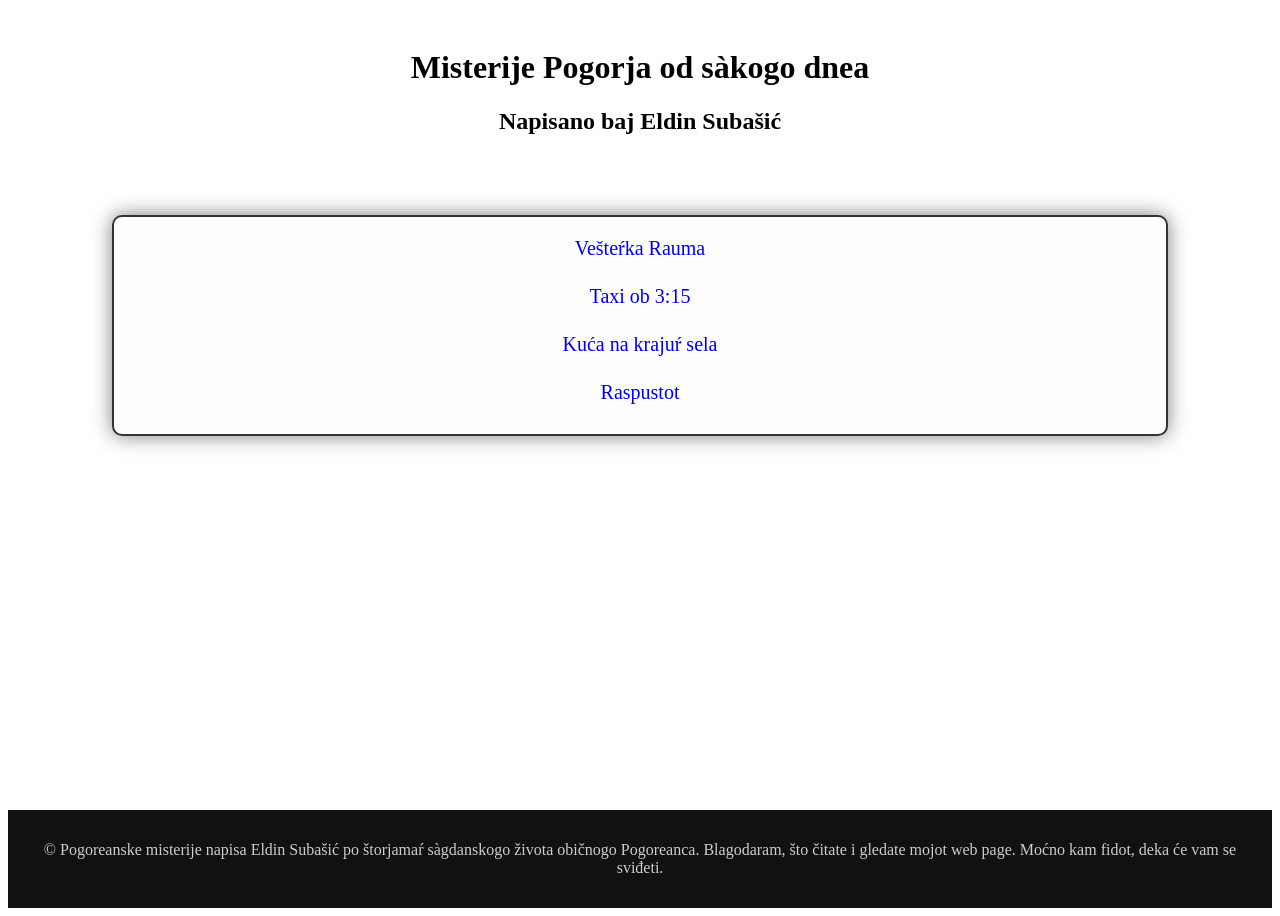
<file: index.html>
<!DOCTYPE html>
<html lang="en">
<head>
    <meta charset="UTF-8">
    <meta name="viewport" content="width=device-width, initial-scale=1.0">
    <title>Pogoreanske misterije</title>
    <link rel="stylesheet" href="style.css">
</head>
<body>
    <div class="naslov">
        <h1>Misterije Pogorja od sàkogo dnea</h1>
        <h2>Napisano baj Eldin Subašić</h2>
    </div>

    <div class="linkovi">
        <a href="vesterka_rauma.html">Vešteŕka Rauma</a>
        <a href="prviot_vampir.html">Taxi ob 3:15</a>
        <a href="kuca.html">Kuća na krajuŕ sela</a>
        <a href="raspust.html">Raspustot</a>
    </div>

    <footer class="foot">
        <p>© Pogoreanske misterije napisa Eldin Subašić po štorjamaŕ sàgdanskogo života običnogo Pogoreanca. Blagodaram, što čitate i gledate mojot web page. Moćno kam fidot, deka će vam se sviđeti.</p>
    </footer>
</body>
</html>
</file>
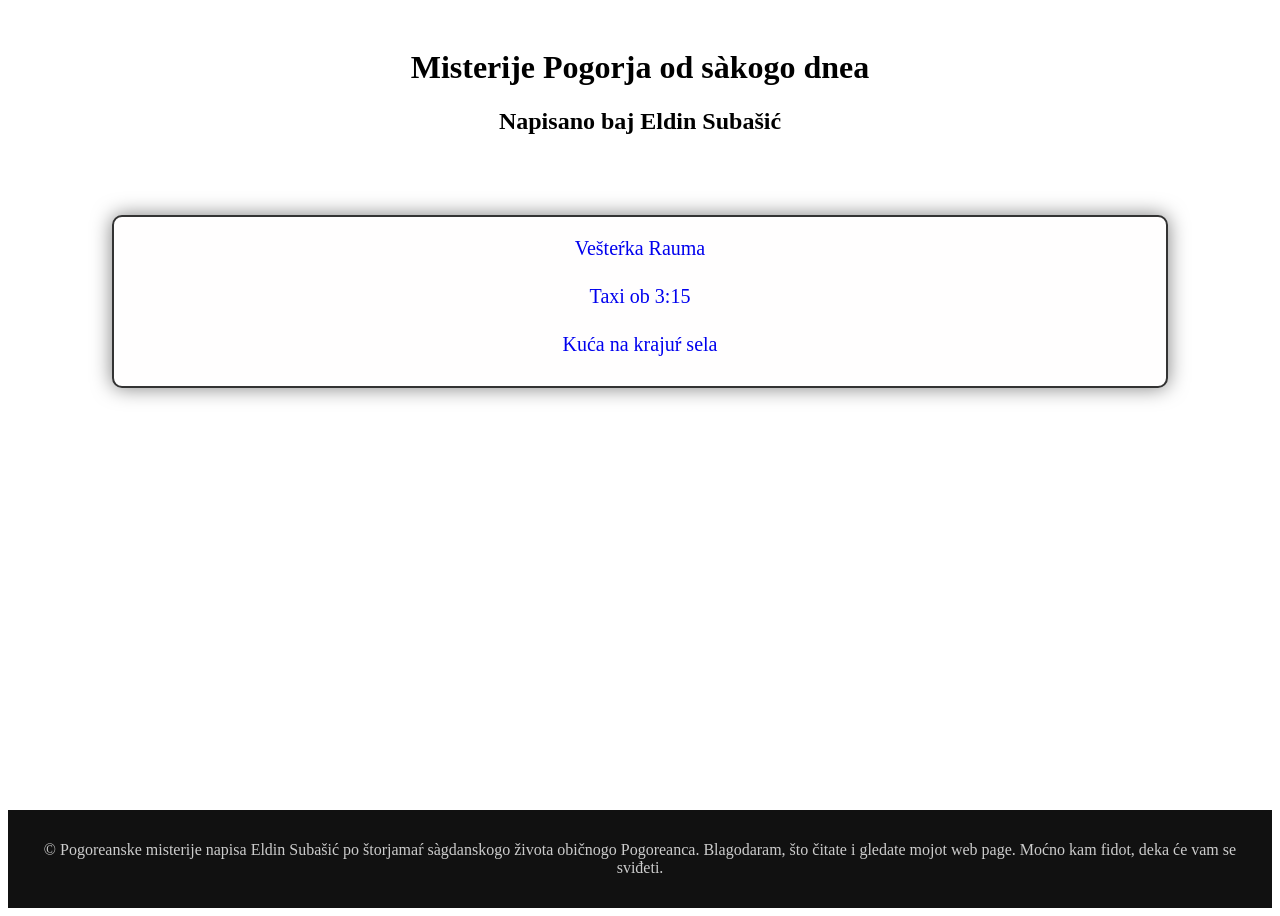
<file: Misterije Pogorja/index.html>
<!DOCTYPE html>
<html lang="en">
<head>
    <meta charset="UTF-8">
    <meta name="viewport" content="width=device-width, initial-scale=1.0">
    <title>Pogoreanske misterije</title>
    <link rel="stylesheet" href="style.css">
</head>
<body>
    <div class="naslov">
        <h1>Misterije Pogorja od sàkogo dnea</h1>
        <h2>Napisano baj Eldin Subašić</h2>
    </div>

    <div class="linkovi">
        <a href="vesterka_rauma.html">Vešteŕka Rauma</a>
        <a href="prviot_vampir.html">Taxi ob 3:15</a>
        <a href="kuca.html">Kuća na krajuŕ sela</a>
    </div>

    <footer class="foot">
        <p>© Pogoreanske misterije napisa Eldin Subašić po štorjamaŕ sàgdanskogo života običnogo Pogoreanca. Blagodaram, što čitate i gledate mojot web page. Moćno kam fidot, deka će vam se sviđeti.</p>
    </footer>
</body>
</html>
</file>
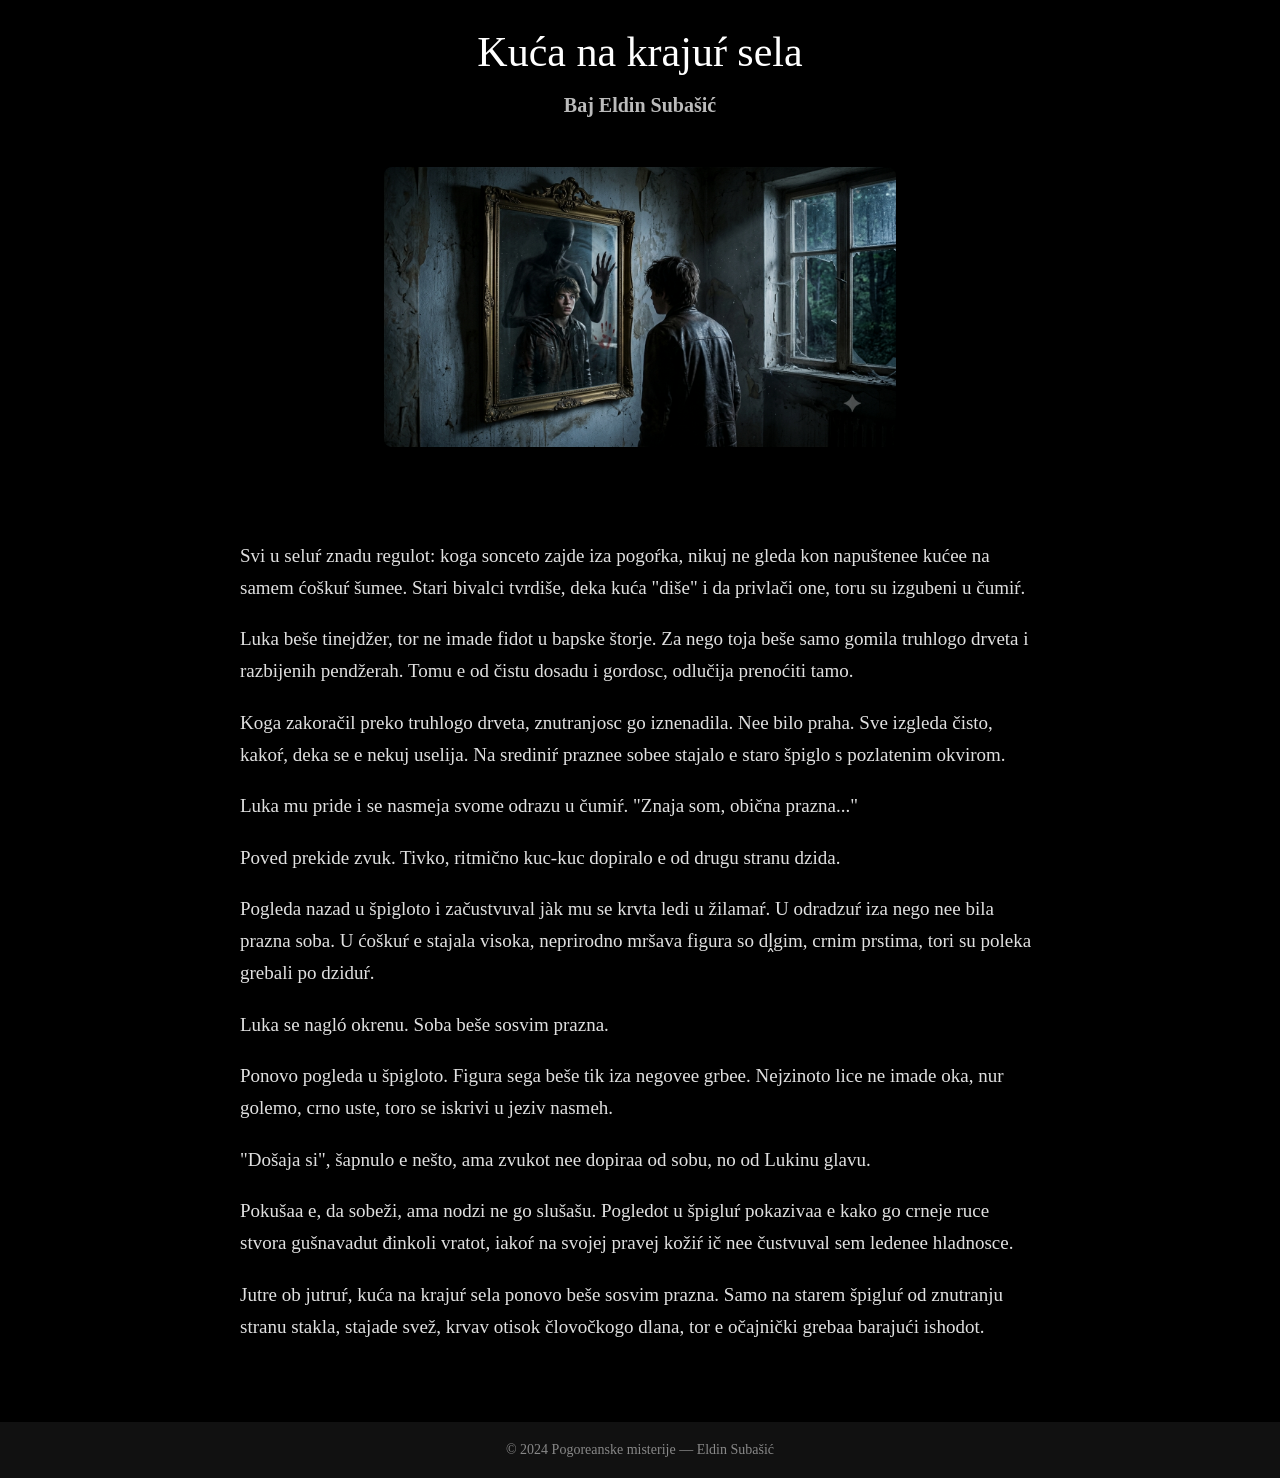
<file: kuca.html>
<!DOCTYPE html>
<html lang="en">
<head>
    <meta charset="UTF-8">
    <meta name="viewport" content="width=device-width, initial-scale=1.0">
    <title>Kuća na krajuŕ sela</title>
    <link rel="stylesheet" href="style1.css">
</head>
<body>

    <header class="header">
        <h1>Kuća na krajuŕ sela</h1>
        <h2>Baj Eldin Subašić</h2>
    </header>

    <div class="slika">
        <img src="kucaukleta.png" alt="Kuća">
    </div>

    <main class="content">

        <p>Svi u seluŕ znadu regulot: koga sonceto zajde iza pogoŕka, nikuj ne gleda kon napuštenee kućee na samem ćoškuŕ šumee. Stari bivalci tvrdiše, deka kuća "diše" i da privlači one, toru su izgubeni u čumiŕ.</p>

        <p>Luka beše tinejdžer, tor ne imade fidot u bapske štorje. Za nego toja beše samo gomila truhlogo drveta i razbijenih pendžerah. Tomu e od čistu dosadu i gordosc, odlučija prenoćiti tamo.</p>

        <p>Koga zakoračil preko truhlogo drveta, znutranjosc go iznenadila. Nee bilo praha. Sve izgleda čisto, kakoŕ, deka se e nekuj uselija. Na srediniŕ praznee sobee stajalo e staro špiglo s pozlatenim okvirom.</p>

        <p>Luka mu pride i se nasmeja svome odrazu u čumiŕ. "Znaja som, obična prazna..."</p>

        <p>Poved prekide zvuk. Tivko, ritmično kuc-kuc dopiralo e od drugu stranu dzida.</p>

        <p>Pogleda nazad u špigloto i začustvuval jàk mu se krvta ledi u žilamaŕ. U odradzuŕ iza nego nee bila prazna soba. U ćoškuŕ e stajala visoka, neprirodno mršava figura so dḽgim, crnim prstima, tori su poleka grebali po dziduŕ.</p>

        <p>Luka se nagló okrenu. Soba beše sosvim prazna.</p>

        <p>Ponovo pogleda u špigloto. Figura sega beše tik iza negovee grbee. Nejzinoto lice ne imade oka, nur golemo, crno uste, toro se iskrivi u jeziv nasmeh.</p>

        <p>"Došaja si", šapnulo e nešto, ama zvukot nee dopiraa od sobu, no od Lukinu glavu.</p>

        <p>Pokušaa e, da sobeži, ama nodzi ne go slušašu. Pogledot u špigluŕ pokazivaa e kako go crneje ruce stvora gušnavadut đinkoli vratot, iakoŕ na svojej pravej kožiŕ ič nee čustvuval sem ledenee hladnosce.</p>

        <p>Jutre ob jutruŕ, kuća na krajuŕ sela ponovo beše sosvim prazna. Samo na starem špigluŕ od znutranju stranu stakla, stajade svež, krvav otisok človočkogo dlana, tor e očajnički grebaa barajući ishodot.</p>

    </main>

    <footer class="footer">
        © 2024 Pogoreanske misterije — Eldin Subašić
    </footer>

</body>
</html>
</file>
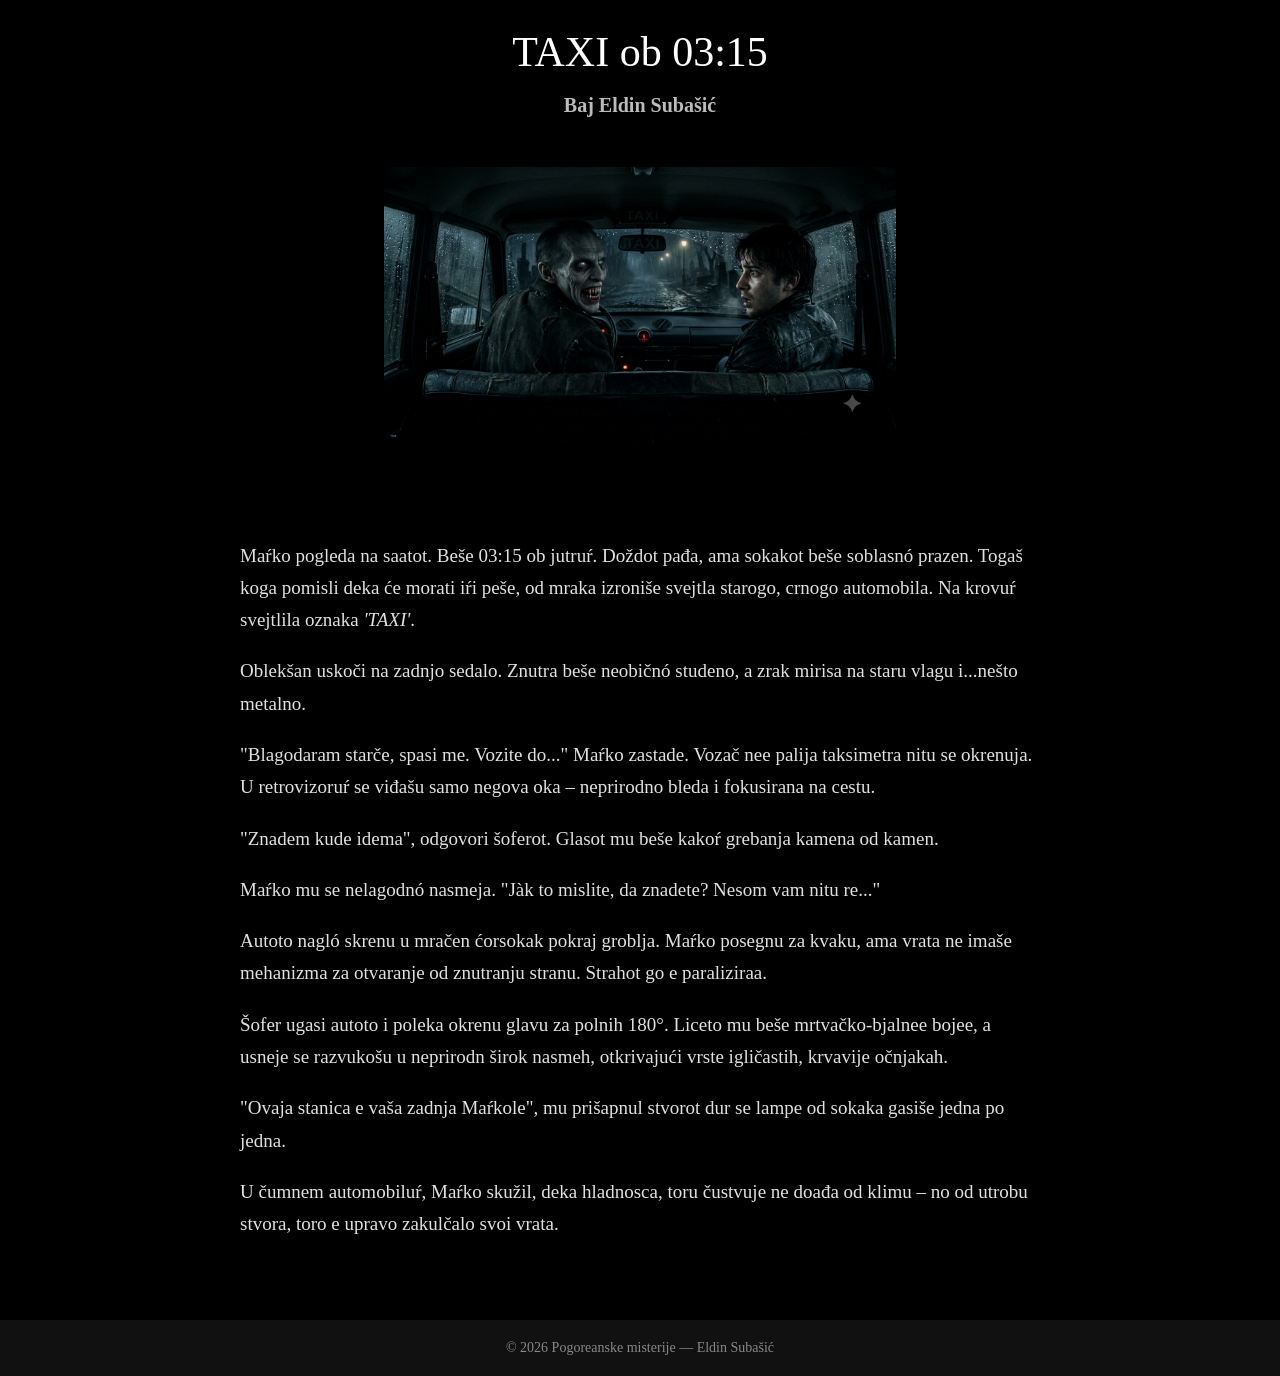
<file: prviot_vampir.html>
<!DOCTYPE html>
<html lang="en">
<head>
    <meta charset="UTF-8">
    <meta name="viewport" content="width=device-width, initial-scale=1.0">
    <title>TAXI ob 03:15</title>
    <link rel="stylesheet" href="style1.css">
</head>
<body>

    <header class="header">
        <h1>TAXI ob 03:15</h1>
        <h2>Baj Eldin Subašić</h2>
    </header>

    <div class="slika">
        <img src="taxi.png" alt="Taxi">
    </div>

    <main class="content">

        <p>Maŕko pogleda na saatot. Beše 03:15 ob jutruŕ. Doždot pađa, ama sokakot beše soblasnó prazen. Togaš koga pomisli deka će morati iŕi peše, od mraka izroniše svejtla starogo, crnogo automobila. Na krovuŕ svejtlila oznaka <i>'TAXI'</i>.</p>

        <p>Oblekšan uskoči na zadnjo sedalo. Znutra beše neobičnó studeno, a zrak mirisa na staru vlagu i...nešto metalno.</p>

        <p>"Blagodaram starče, spasi me. Vozite do..." Maŕko zastade. Vozač nee palija taksimetra nitu se okrenuja. U retrovizoruŕ se viđašu samo negova oka – neprirodno bleda i fokusirana na cestu.</p>

        <p>"Znadem kude idema", odgovori šoferot. Glasot mu beše kakoŕ grebanja kamena od kamen.</p>

        <p>Maŕko mu se nelagodnó nasmeja. "Jàk to mislite, da znadete? Nesom vam nitu re..."</p>

        <p>Autoto nagló skrenu u mračen ćorsokak pokraj groblja. Maŕko posegnu za kvaku, ama vrata ne imaše mehanizma za otvaranje od znutranju stranu. Strahot go e paraliziraa.</p>

        <p>Šofer ugasi autoto i poleka okrenu glavu za polnih 180°. Liceto mu beše mrtvačko-bjalnee bojee, a usneje se razvukošu u neprirodn širok nasmeh, otkrivajući vrste igličastih, krvavije očnjakah.</p>

        <p>"Ovaja stanica e vaša zadnja Maŕkole", mu prišapnul stvorot dur se lampe od sokaka gasiše jedna po jedna.</p>

        <p>U čumnem automobiluŕ, Maŕko skužil, deka hladnosca, toru čustvuje ne doađa od klimu – no od utrobu stvora, toro e upravo zakulčalo svoi vrata.</p>

    </main>



    <footer class="footer">
        © 2026 Pogoreanske misterije — Eldin Subašić
    </footer>

</body>
</html>
</file>
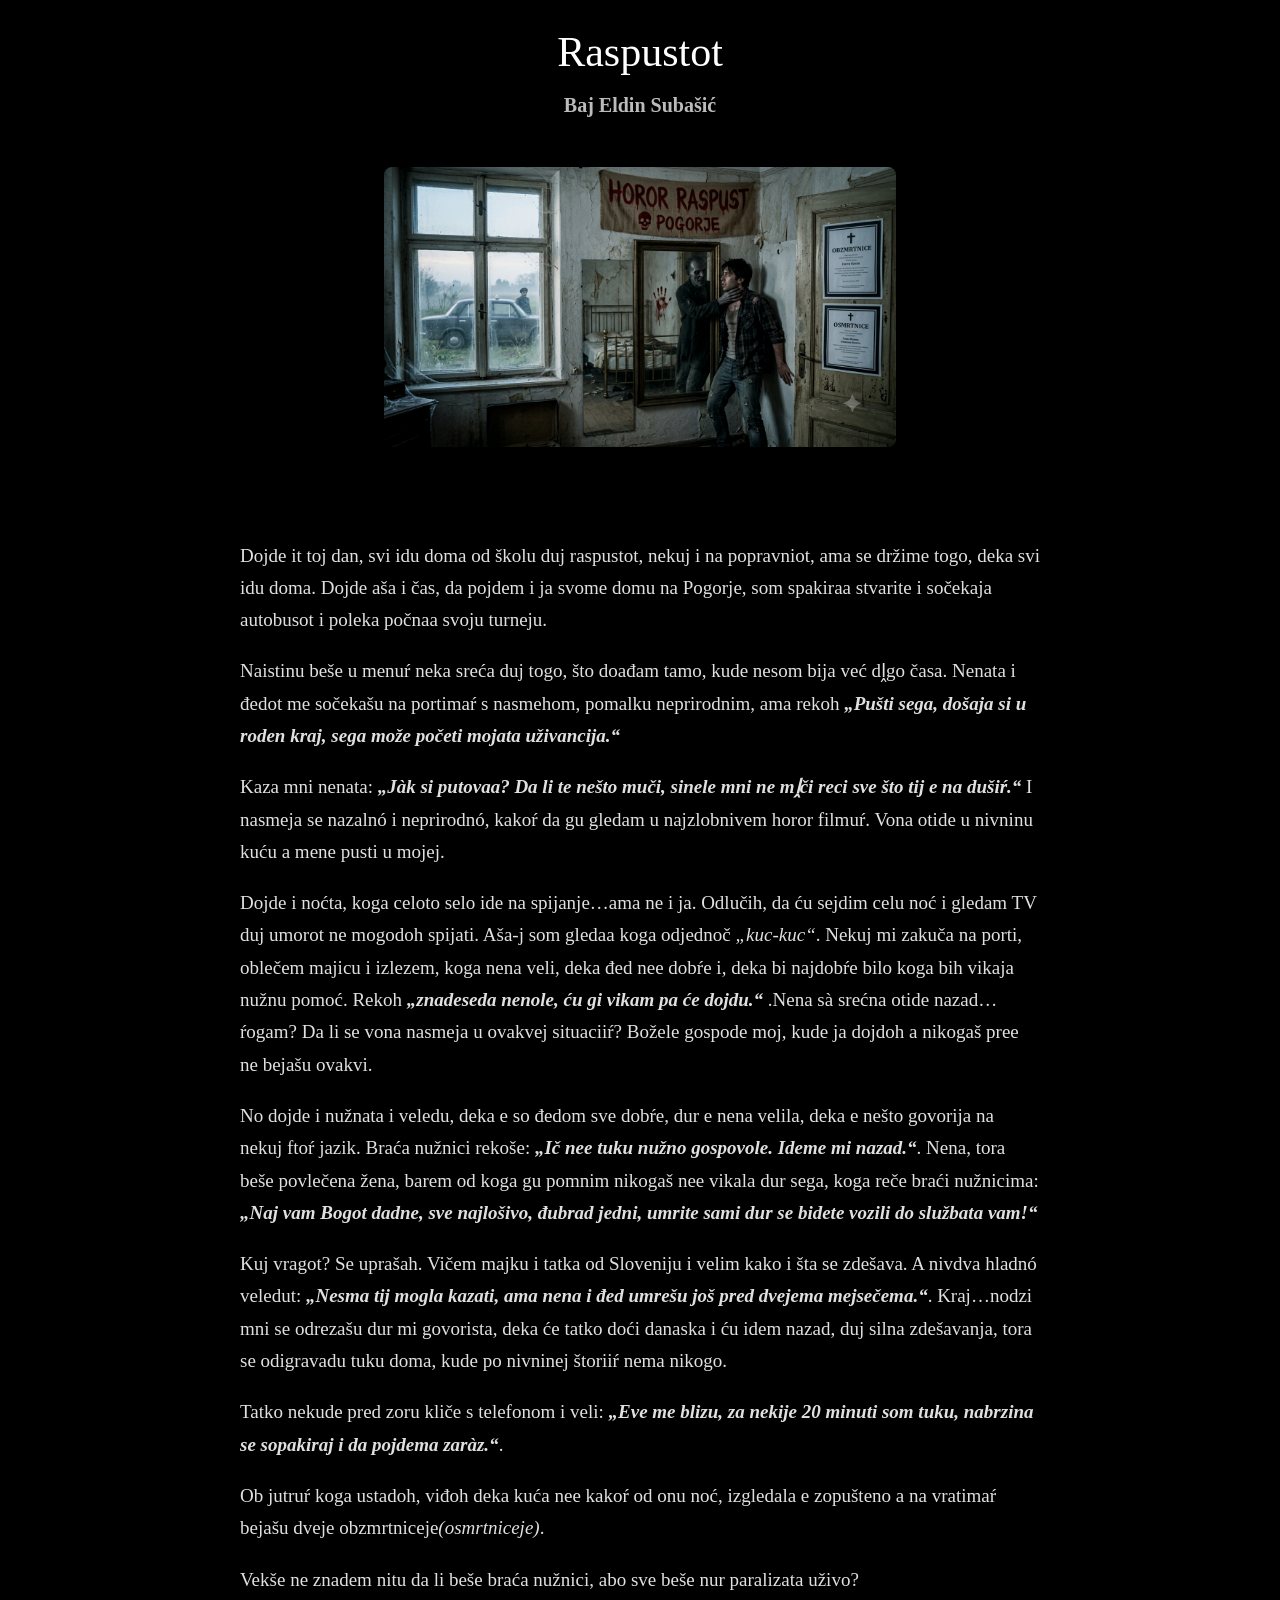
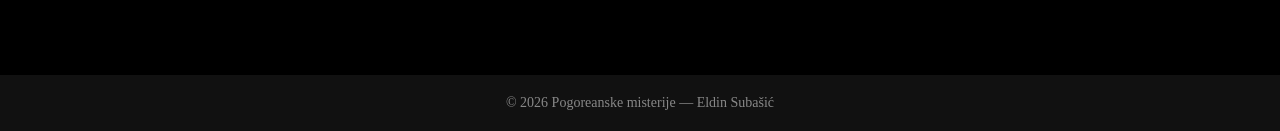
<file: raspust.html>
<!DOCTYPE html>
<html lang="en">
<head>
    <meta charset="UTF-8">
    <meta name="viewport" content="width=device-width, initial-scale=1.0">
    <title>Raspustot</title>
    <link rel="stylesheet" href="style1.css">
</head>
<body>
    <header class="header">
        <h1>Raspustot</h1>
        <h2>Baj Eldin Subašić</h2>
    </header>

    <div class="slika">
        <img src="raspust.png" alt="Kuća">
    </div>

    <main class="content">
        <p>Dojde it toj dan, svi idu doma od školu duj raspustot, nekuj i na popravniot, ama se držime togo, deka svi idu doma. Dojde aša i čas, da pojdem i ja svome domu na Pogorje, som spakiraa stvarite i sočekaja autobusot i poleka počnaa svoju turneju.</p>
        <p>Naistinu beše u menuŕ neka sreća duj togo, što doađam tamo, kude nesom bija već dḽgo časa. Nenata i đedot me sočekašu na portimaŕ s nasmehom, pomalku neprirodnim, ama rekoh <b><i>„Pušti sega, došaja si u roden kraj, sega može početi mojata uživancija.“</i></b></p>
        <p>Kaza mni nenata: <b><i>„Jàk si putovaa? Da li te nešto muči, sinele mni ne mḽči reci sve što tij e na dušiŕ.“</i></b> I nasmeja se nazalnó i neprirodnó, kakoŕ da gu gledam u najzlobnivem horor filmuŕ. Vona otide u nivninu kuću a mene pusti u mojej. </p>
        <p>Dojde i noćta, koga celoto selo ide na spijanje…ama ne i ja. Odlučih, da ću sejdim celu noć i gledam TV duj umorot ne mogodoh spijati. Aša-j som gledaa koga odjednoč <i>„kuc-kuc“</i>. Nekuj mi zakuča na porti, oblečem majicu i izlezem, koga nena veli, deka đed nee dobŕe i, deka bi najdobŕe bilo koga bih vikaja nužnu pomoć. Rekoh <b><i>„znadeseda nenole, ću gi vikam pa će dojdu.“</i></b> .Nena sà srećna otide nazad…ŕogam? Da li se vona nasmeja u ovakvej situaciiŕ? Božele gospode moj, kude ja dojdoh a nikogaš pree ne bejašu ovakvi.</p>
        <p>No dojde i nužnata i veledu, deka e so đedom sve dobŕe, dur e nena velila, deka e nešto govorija na nekuj ftoŕ jazik. Braća nužnici rekoše: <b><i>„Ič nee tuku nužno gospovole. Ideme mi nazad.“</i></b>. Nena, tora beše povlečena žena, barem od koga gu pomnim nikogaš nee vikala dur sega, koga reče braći nužnicima: <b><i>„Naj vam Bogot dadne, sve najlošivo, đubrad jedni, umrite sami dur se bidete vozili do službata vam!“</i></b></p>
        <p>Kuj vragot? Se uprašah. Vičem majku i tatka od Sloveniju i velim kako i šta se zdešava. A nivdva hladnó veledut: <b><i>„Nesma tij mogla kazati, ama nena i đed umrešu još pred dvejema mejsečema.“</i></b>. Kraj…nodzi mni se odrezašu dur mi govorista, deka će tatko doći danaska i ću idem nazad, duj silna zdešavanja, tora se odigravadu tuku doma, kude po nivninej štoriiŕ nema nikogo.</p>
        <p>Tatko nekude pred zoru kliče s telefonom i veli: <b><i>„Eve me blizu, za nekije 20 minuti som tuku, nabrzina se sopakiraj i da pojdema zaràz.“</i></b>. </p>
        <p>Ob jutruŕ koga ustadoh, viđoh deka kuća nee kakoŕ od onu noć, izgledala e zopušteno a na vratimaŕ bejašu dveje obzmrtniceje<i>(osmrtniceje)</i>.</p>
        <p>Vekše ne znadem nitu da li beše braća nužnici, abo sve beše nur paralizata uživo?</p>
    </main>

     <footer class="footer">
        © 2026 Pogoreanske misterije — Eldin Subašić
    </footer>

</body>
</html>
</file>
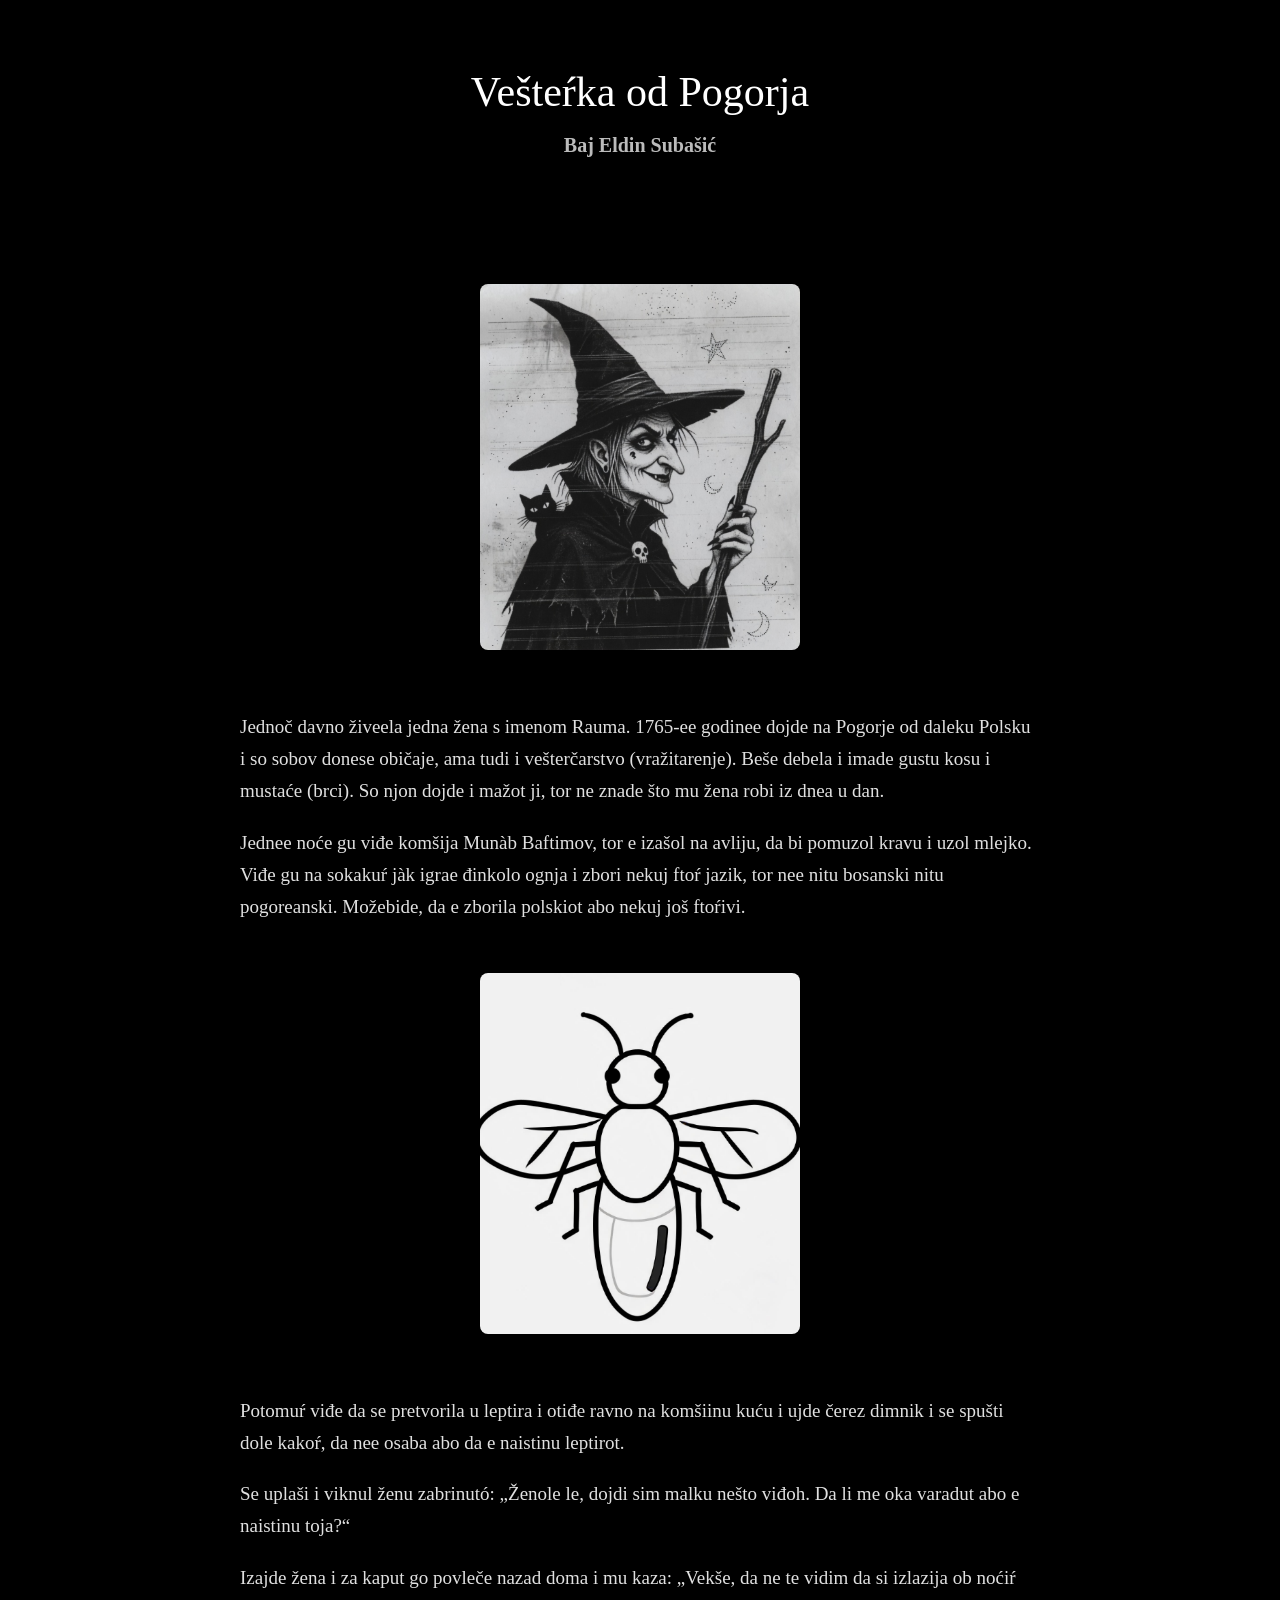
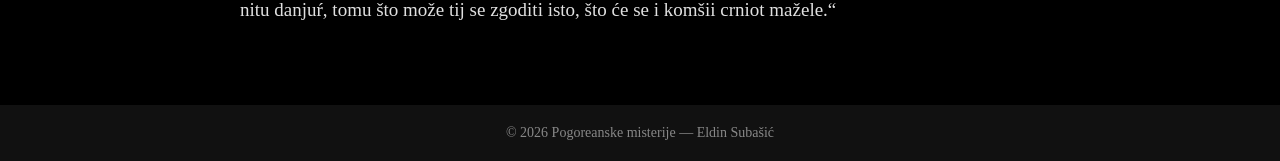
<file: vesterka_rauma.html>
<!DOCTYPE html>
<html lang="en">
<head>
    <meta charset="UTF-8">
    <meta name="viewport" content="width=device-width, initial-scale=1.0">
    <title>Vešteŕka od Pogorja</title>
    <link rel="stylesheet" href="style1.css">
</head>
<body>

    <header class="naslov">
        <h1>Vešteŕka od Pogorja</h1>
        <h2>Baj Eldin Subašić</h2>
    </header>

    <main class="content">

        <div class="slika">
            <!-- Slika -->
            <img src="vesterka.png" class="klikSlika" alt="Opis slike">
        </div>

        <p>Jednoč davno živeela jedna žena s imenom Rauma. 1765-ee godinee dojde na Pogorje od daleku Polsku i so sobov donese običaje, ama tudi i vešterčarstvo (vražitarenje). Beše debela i imade gustu kosu i mustaće (brci). So njon dojde i mažot ji, tor ne znade što mu žena robi iz dnea u dan.</p>

        <p>Jednee noće gu viđe komšija Munàb Baftimov, tor e izašol na avliju, da bi pomuzol kravu i uzol mlejko. Viđe gu na sokakuŕ jàk igrae đinkolo ognja i zbori nekuj ftoŕ jazik, tor nee nitu bosanski nitu pogoreanski. Možebide, da e zborila polskiot abo nekuj još ftoŕivi.</p>

        <div class="slika">
            <img src="leptir.png" alt="Leptir">
        </div>



        <!-- Popup prozor -->
        <div id="popup" class="popup">
            <div class="popup-content">
                <span id="closePopup" class="close">&times;</span>
                <h2>Opis od sliku</h2>
                <p>Rauma Przeżoczowska - Polska vešteŕka(1699 - X)</p>
            </div>
        </div>


        <p>Potomuŕ viđe da se pretvorila u leptira i otiđe ravno na komšiinu kuću i ujde čerez dimnik i se spušti dole kakoŕ, da nee osaba abo da e naistinu leptirot.</p>

        <p>Se uplaši i viknul ženu zabrinutó: „Ženole le, dojdi sim malku nešto viđoh. Da li me oka varadut abo e naistinu toja?“</p>

        <p>Izajde žena i za kaput go povleče nazad doma i mu kaza: „Vekše, da ne te vidim da si izlazija ob noćiŕ nitu danjuŕ, tomu što može tij se zgoditi isto, što će se i komšii crniot mažele.“</p>

    </main>

    <footer class="footer">
        © 2026 Pogoreanske misterije — Eldin Subašić
    </footer>

    <script src="skripta.js"></script>
</body>
</html>
</file>
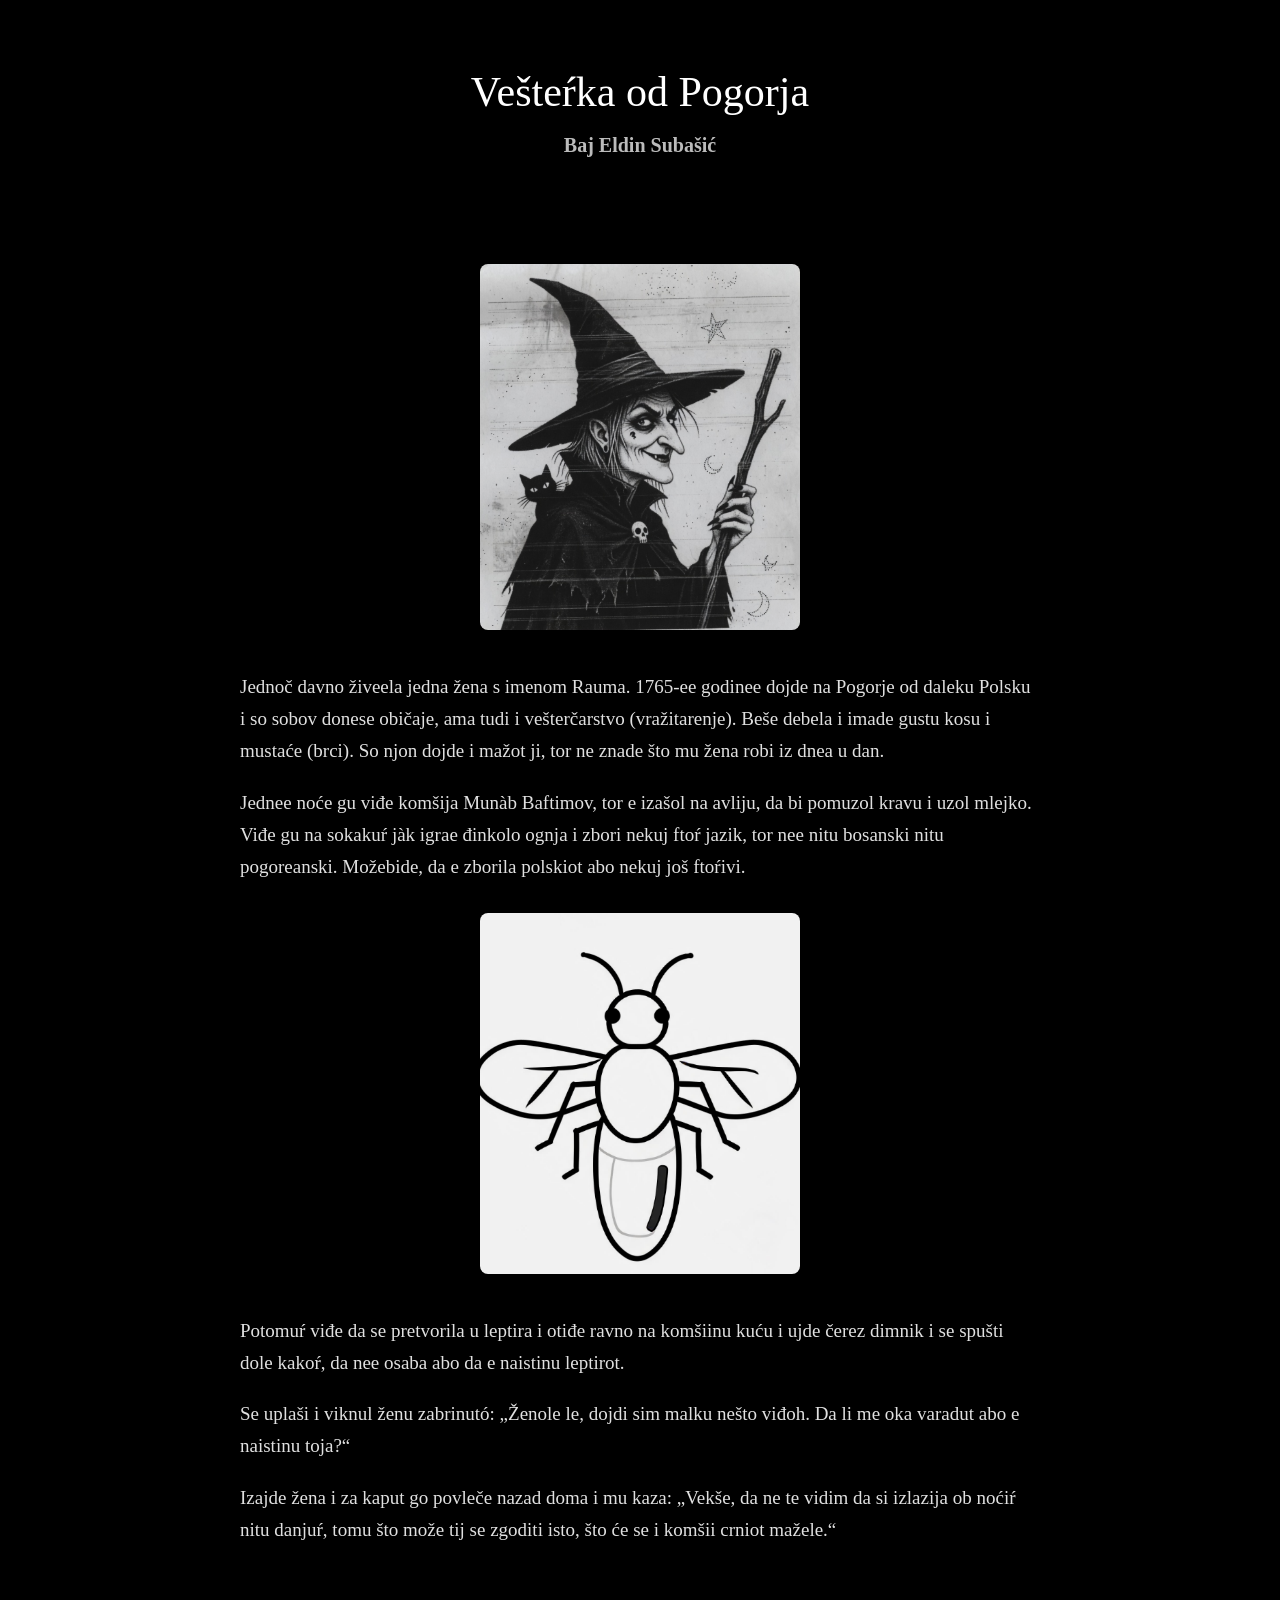
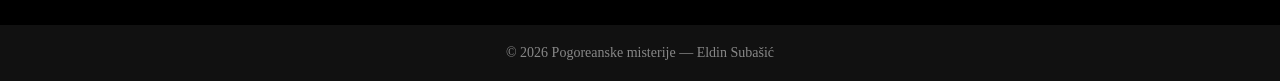
<file: Misterije Pogorja/vesterka_rauma.html>
<!DOCTYPE html>
<html lang="en">
<head>
    <meta charset="UTF-8">
    <meta name="viewport" content="width=device-width, initial-scale=1.0">
    <title>Vešteŕka od Pogorja</title>
    <link rel="stylesheet" href="style1.css">
</head>
<body>

    <header class="naslov">
        <h1>Vešteŕka od Pogorja</h1>
        <h2>Baj Eldin Subašić</h2>
    </header>

    <main class="content">

        <div class="slika">
            <img src="vesterka.png" alt="Vešteŕka Rauma">
        </div>

        <p>Jednoč davno živeela jedna žena s imenom Rauma. 1765-ee godinee dojde na Pogorje od daleku Polsku i so sobov donese običaje, ama tudi i vešterčarstvo (vražitarenje). Beše debela i imade gustu kosu i mustaće (brci). So njon dojde i mažot ji, tor ne znade što mu žena robi iz dnea u dan.</p>

        <p>Jednee noće gu viđe komšija Munàb Baftimov, tor e izašol na avliju, da bi pomuzol kravu i uzol mlejko. Viđe gu na sokakuŕ jàk igrae đinkolo ognja i zbori nekuj ftoŕ jazik, tor nee nitu bosanski nitu pogoreanski. Možebide, da e zborila polskiot abo nekuj još ftoŕivi.</p>

        <div class="slika">
            <img src="leptir.png" alt="Leptir">
        </div>

        <p>Potomuŕ viđe da se pretvorila u leptira i otiđe ravno na komšiinu kuću i ujde čerez dimnik i se spušti dole kakoŕ, da nee osaba abo da e naistinu leptirot.</p>

        <p>Se uplaši i viknul ženu zabrinutó: „Ženole le, dojdi sim malku nešto viđoh. Da li me oka varadut abo e naistinu toja?“</p>

        <p>Izajde žena i za kaput go povleče nazad doma i mu kaza: „Vekše, da ne te vidim da si izlazija ob noćiŕ nitu danjuŕ, tomu što može tij se zgoditi isto, što će se i komšii crniot mažele.“</p>

    </main>

    <footer class="footer">
        © 2026 Pogoreanske misterije — Eldin Subašić
    </footer>

</body>
</html>
</file>
<file: style.css>
body {
    min-height: 100vh;
    display: flex;
    flex-direction: column;
}


.naslov {
    padding: 20px;
    text-align: center;
}

.linkovi{
    width: 80%;
    margin: 40px auto;
    padding:20px;

    border: 2px solid #333;
    border-radius: 10px;
    background-color: #fffefe;
    box-shadow: 0 0 20px rgba(0,0,0,0.5);

    display: flex;
    flex-direction: column;
    gap: 15px;
    text-align:center;
}

.linkovi a {
    text-align: center;
    display:grid;
    margin-bottom: 10px;
    font-size: 20px;
    text-decoration: none;
    transition: 0.3s;
}

.linkovi a:hover {
    color: #c2d60cad;
}

.foot {
    margin-top: auto;
    background: #111;
    color: #ccc;
    text-align: center;
    padding: 15px;
}
</file>
<file: Misterije Pogorja/style.css>
body {
    min-height: 100vh;
    display: flex;
    flex-direction: column;
}


.naslov {
    padding: 20px;
    text-align: center;
}

.linkovi{
    width: 80%;
    margin: 40px auto;
    padding:20px;

    border: 2px solid #333;
    border-radius: 10px;
    background-color: #fffefe;
    box-shadow: 0 0 20px rgba(0,0,0,0.5);

    display: flex;
    flex-direction: column;
    gap: 15px;
    text-align:center;
}

.linkovi a {
    text-align: center;
    display:grid;
    margin-bottom: 10px;
    font-size: 20px;
    text-decoration: none;
    transition: 0.3s;
}

.linkovi a:hover {
    color: #c2d60cad;
}

.foot {
    margin-top: auto;
    background: #111;
    color: #ccc;
    text-align: center;
    padding: 15px;
}
</file>
<file: style1.css>
.header {
    text-align: center;
}

.header h1{
    font-size: 42px;
    font-weight: normal;
    color: #ffffff;
}

.header h2{
    font-size: 20px;
    color: #bbbbbb;
    margin-top: -10px;   
}

body {
    background-color: #000;
    color: #e0e0e0;
    font-family: "Georgia", serif;
    margin: 0;
    padding: 0;
}

/* Naslov */
.naslov {
    text-align: center;
    padding: 40px 20px;
}

.naslov h1 {
    font-size: 42px;
    font-weight: normal;
    color: #ffffff;
}

.naslov h2 {
    font-size: 20px;
    color: #bbbbbb;
    margin-top: -10px;
}

/* Content */
.content {
    max-width: 800px;
    margin: auto;
    padding: 20px;
    font-size: 19px;
    line-height: 1.7;
}

/* Slike */
.slika {
    text-align: center;
    margin: 50px 0;
}

.slika img {
    width: 40%;
    border-radius: 8px;
    opacity: 0.95;
}

/* Footer */
.footer {
    text-align: center;
    padding: 20px;
    background-color: #111;
    color: #888;
    margin-top: 40px;
    font-size: 14px;
}

/* Temna pozadina */
.popup {
    display: none; 
    position: fixed;
    z-index: 999;
    left: 0;
    top: 0;
    width: 100%;
    height: 100%;
    background: rgba(0,0,0,0.7);
}

/* Okvir prozora */
.popup-content {
    background: #111;
    color: #eee;
    margin: 10% auto;
    padding: 20px;
    width: 350px;
    border-radius: 10px;
    box-shadow: 0 0 20px rgba(255,255,255,0.2);
    text-align: center;
}

/* X za zatvaranje */
.close {
    float: right;
    font-size: 28px;
    cursor: pointer;
    color: #ff6666;
}
</file>
<file: Misterije Pogorja/style1.css>
.header {
    text-align: center;
}

.header h1{
    font-size: 42px;
    font-weight: normal;
    color: #ffffff;
}

.header h2{
    font-size: 20px;
    color: #bbbbbb;
    margin-top: -10px;   
}

body {
    background-color: #000;
    color: #e0e0e0;
    font-family: "Georgia", serif;
    margin: 0;
    padding: 0;
}

/* Naslov */
.naslov {
    text-align: center;
    padding: 40px 20px;
}

.naslov h1 {
    font-size: 42px;
    font-weight: normal;
    color: #ffffff;
}

.naslov h2 {
    font-size: 20px;
    color: #bbbbbb;
    margin-top: -10px;
}

/* Content */
.content {
    max-width: 800px;
    margin: auto;
    padding: 20px;
    font-size: 19px;
    line-height: 1.7;
}

/* Slike */
.slika {
    text-align: center;
    margin: 30px 0;
}

.slika img {
    width: 40%;
    border-radius: 8px;
    opacity: 0.95;
}

/* Footer */
.footer {
    text-align: center;
    padding: 20px;
    background-color: #111;
    color: #888;
    margin-top: 40px;
    font-size: 14px;
}
</file>
